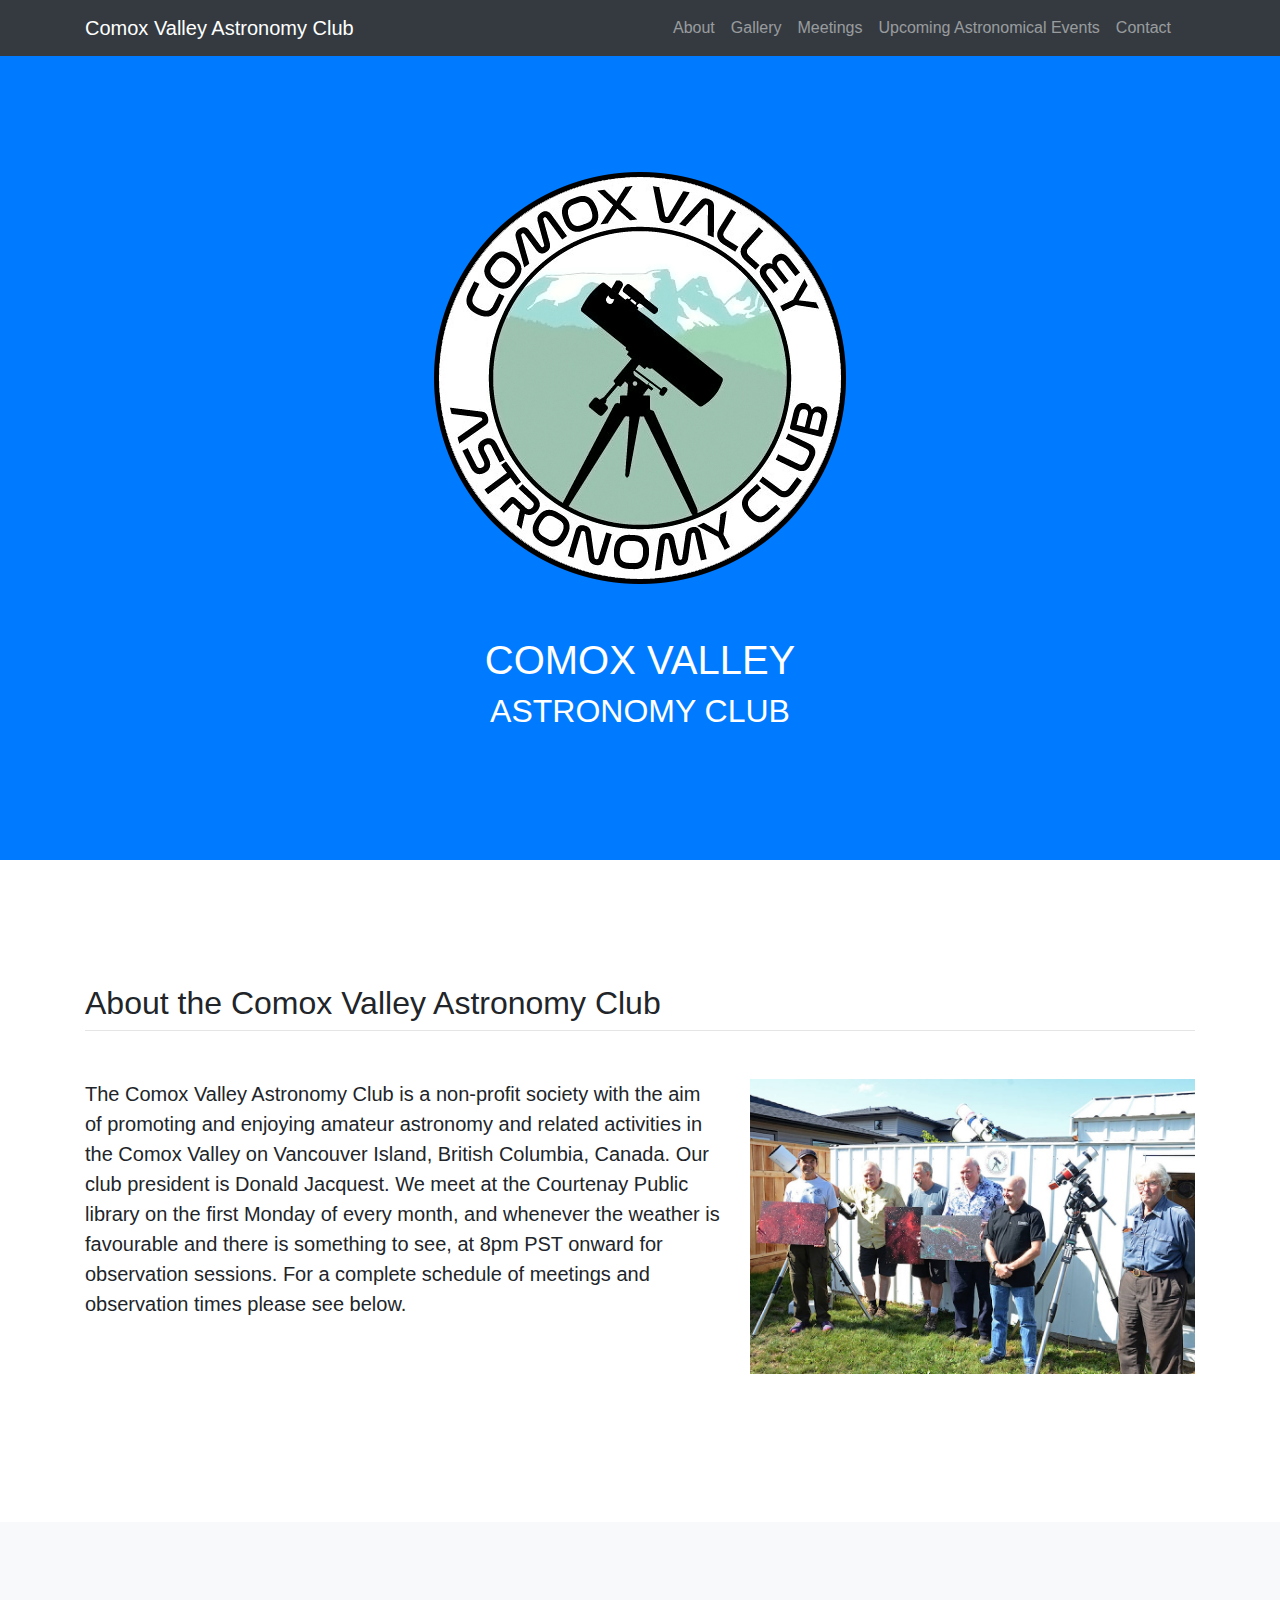
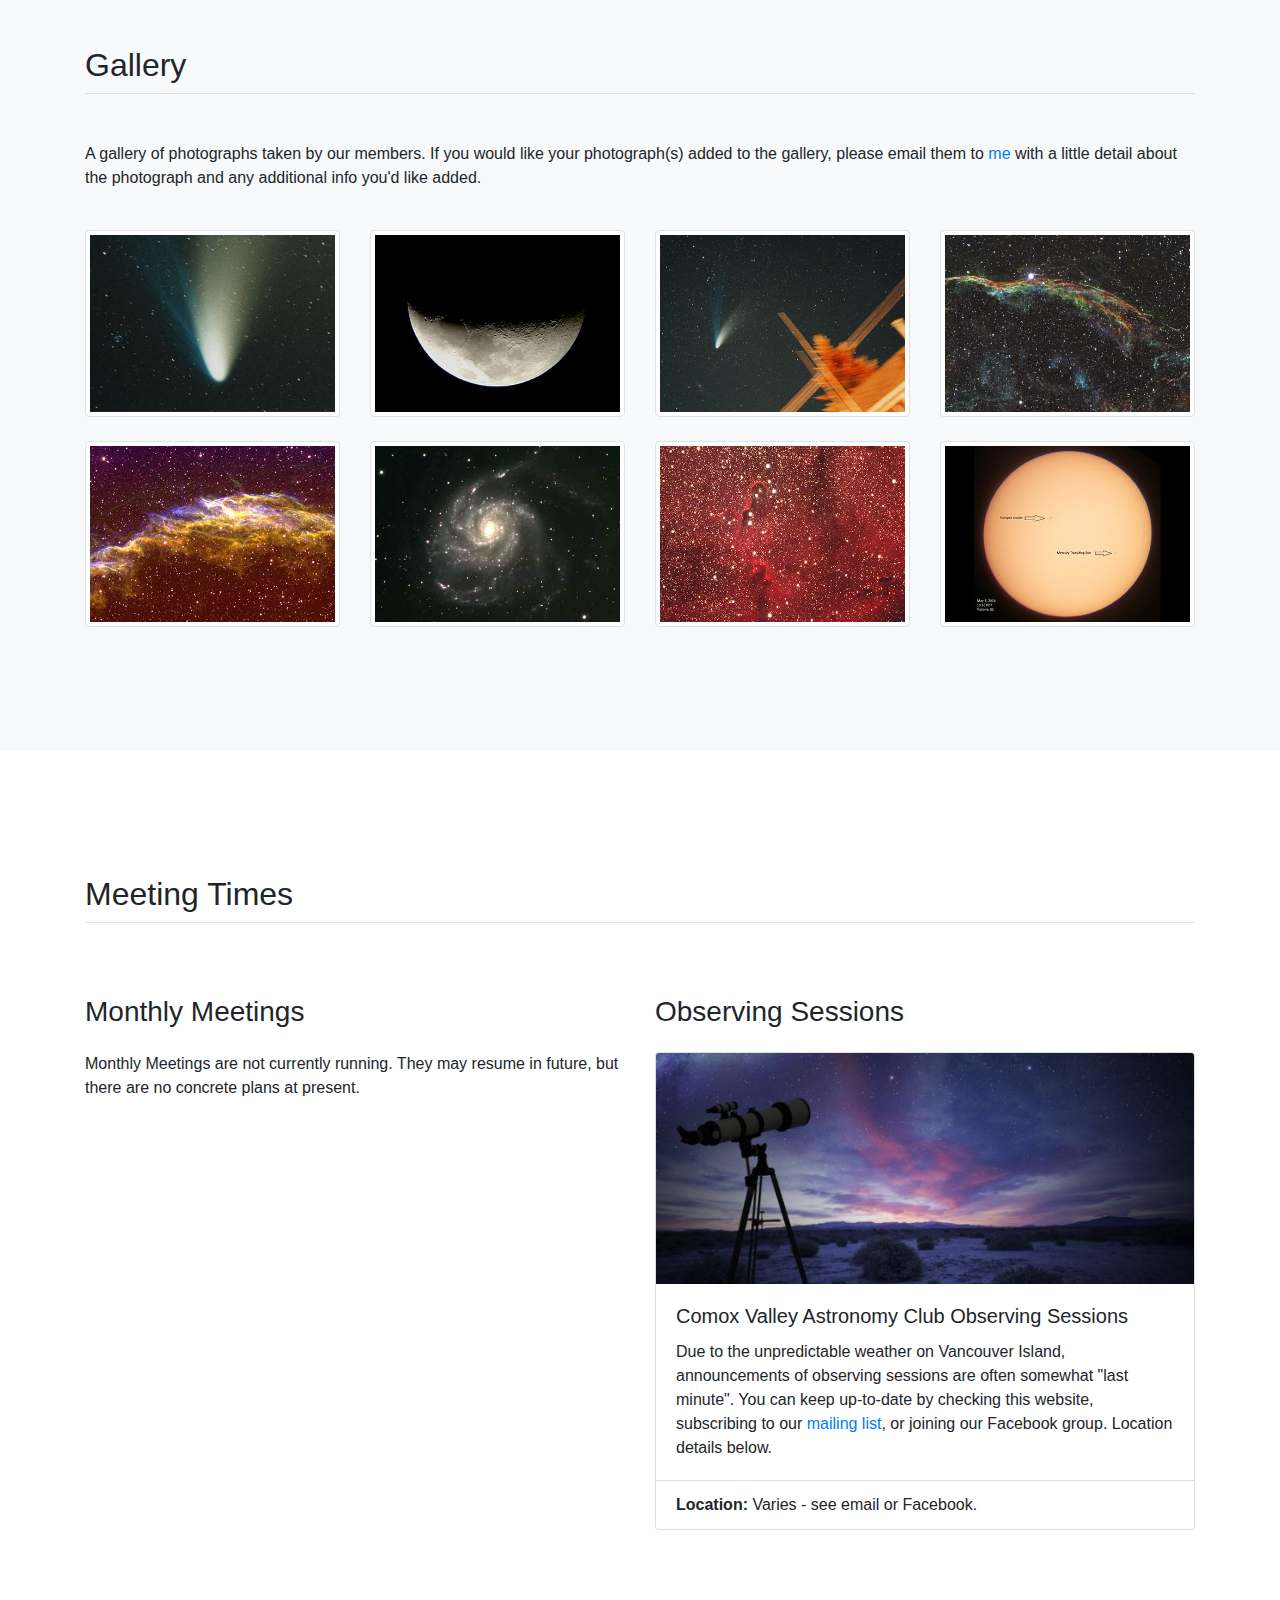
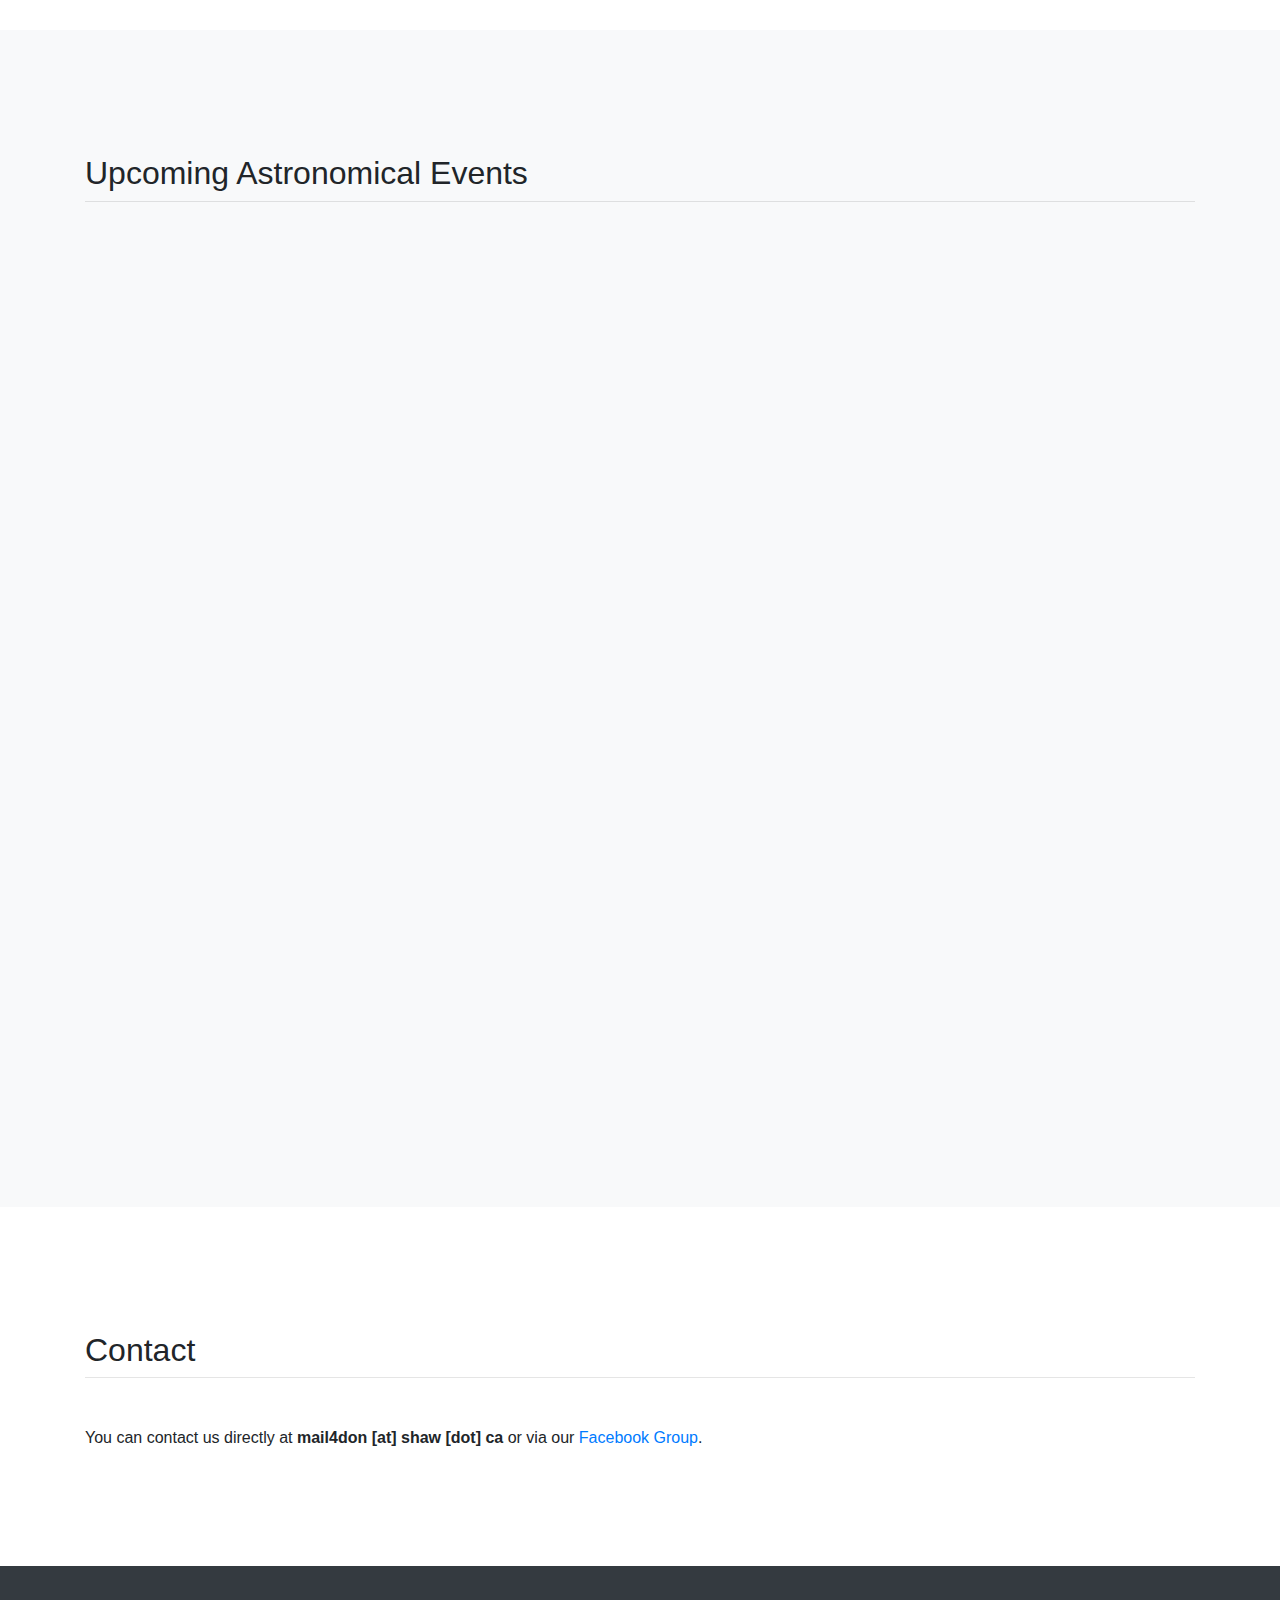
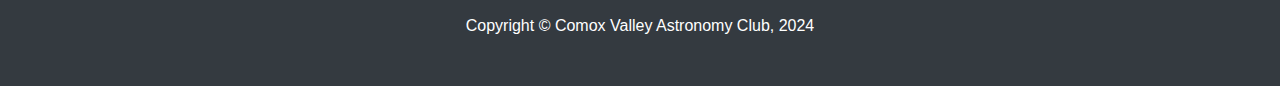
<file: index.html>
<!DOCTYPE html>
<html lang="en">

<head>


  <meta charset="utf-8">
  <meta name="viewport" content="width=device-width, initial-scale=1, shrink-to-fit=no">
  <meta name="description" content="The Comox Valley Astronomy Club, based in the Comox Valley, British Columbia, Canada">
  <meta name="author" content="Duncan Burnside">
  <title>Comox Valley Astronomy Club</title>
  <link href="cvac/bootstrap/css/bootstrap.min.css" rel="stylesheet">
  <link href="css/scrolling-nav.css" rel="stylesheet">
  <link rel="stylesheet" href="https://use.fontawesome.com/releases/v5.8.1/css/all.css" integrity="sha384-50oBUHEmvpQ+1lW4y57PTFmhCaXp0ML5d60M1M7uH2+nqUivzIebhndOJK28anvf" crossorigin="anonymous">
  <link rel="icon" href="/cvac.png">


</head>

<body id="page-top">

  <!-- Navigation -->
  <nav class="navbar navbar-expand-lg navbar-dark bg-dark fixed-top" id="mainNav">
    <div class="container">
      <a class="navbar-brand js-scroll-trigger" href="#page-top">Comox Valley Astronomy Club</a>
      <button class="navbar-toggler" type="button" data-toggle="collapse" data-target="#navbarResponsive" aria-controls="navbarResponsive" aria-expanded="false" aria-label="Toggle navigation">
        <span class="navbar-toggler-icon"></span>
      </button>
      <div class="collapse navbar-collapse" id="navbarResponsive">
        <ul class="navbar-nav ml-auto">
          <li class="nav-item">
            <a class="nav-link js-scroll-trigger" href="#about">About</a>
          </li>
          <li class="nav-item">
            <a class="nav-link js-scroll-trigger" href="#gallery">Gallery</a>
          </li>
          <li class="nav-item">
            <a class="nav-link js-scroll-trigger" href="#meetings">Meetings</a>
          </li>
          <li class="nav-item">
            <a class="nav-link js-scroll-trigger" href="#astro-events">Upcoming Astronomical Events</a>
          </li>
          <li class="nav-item">
            <a class="nav-link js-scroll-trigger" href="#contact">Contact</a>
          </li>
          <li class="nav-item">
            <a class="nav-link" href="https://www.facebook.com/groups/comoxvalleyastronomy/" target="_blank"><i class="fab fa-facebook-f"></i></a>
          </li>
        </ul>
      </div>
    </div>
  </nav>

  <header class="masthead bg-primary text-white text-center ">
    <div class="container">
	<div class="stars"></div>

      <img class="img-fluid mb-5 d-block mx-auto" src="img/cvac-logo.png" alt="">
      <h1 class="text-uppercase mb-0">Comox Valley<br><small>Astronomy Club</small></h1>
      </div>
  </header>

  <section id="about">
    <div class="container">
      <h2 class="font-weight-light text-center text-lg-left mt-4 mb-0">About the Comox Valley Astronomy Club</h2>
      <hr class="mt-2 mb-5">
      <div class="row">
        <div class="col-lg-7 mx-auto">
          <p class="lead">The Comox Valley Astronomy Club is a non-profit society with the aim of promoting and enjoying amateur astronomy and related activities in the Comox Valley on Vancouver Island, British Columbia, Canada. Our club president is Donald Jacquest. We meet at the Courtenay Public library on the first Monday of every month, and whenever the weather is favourable and there is something to see, at 8pm PST onward for observation sessions. For a complete schedule of meetings and observation times please see below.</p>
        </div>
        <div class="col-lg-5 mx-auto">
          <img class="img-fluid mb-5 d-block mx-auto" src="img/cvac-members.jpg" alt="">
          </div>
      </div>
    </div>
  </section>

  <section id="gallery" class="bg-light">

    <div class="container">

      <h2 class="font-weight-light text-center text-lg-left mt-4 mb-0">Gallery</h2>
      <hr class="mt-2 mb-5">
      <p>A gallery of photographs taken by our members. If you would like your photograph(s) added to the gallery, please email them to <a href="mailto:dcburnside@gmail.com">me</a> with a little detail about the photograph and any additional info you'd like added.</p>
      <br>
      <div class="row text-center text-lg-left">

        <div class="col-lg-3 col-md-4 col-6">
          <a href="dj-hale-bopp-1.html" class="d-block mb-4 h-100">
            <img class="img-fluid img-thumbnail" src="img/gallery/hale-bopp-thumb.jpg" alt="">
          </a>
        </div>
        <div class="col-lg-3 col-md-4 col-6">
          <a href="dj-half-moon.html" class="d-block mb-4 h-100">
            <img class="img-fluid img-thumbnail" src="img/gallery/half-moon-dj-thumb.jpg" alt="">
          </a>
        </div>
        <div class="col-lg-3 col-md-4 col-6">
          <a href="dj-hale-bopp-2.html" class="d-block mb-4 h-100">
            <img class="img-fluid img-thumbnail" src="img/gallery/hale-bopp-2-thumb.jpg" alt="">
          </a>
        </div>
        <div class="col-lg-3 col-md-4 col-6">
          <a href="les-1.html" class="d-block mb-4 h-100">
            <img class="img-fluid img-thumbnail" src="img/gallery/les-1-thumb.jpg" alt="">
          </a>
        </div>
        <div class="col-lg-3 col-md-4 col-6">
          <a href="les-2.html" class="d-block mb-4 h-100">
<img class="img-fluid img-thumbnail" src="img/gallery/les-2-thumb.jpg" alt="">
          </a>
        </div>
        <div class="col-lg-3 col-md-4 col-6">
          <a href="les-3.html" class="d-block mb-4 h-100">
<img class="img-fluid img-thumbnail" src="img/gallery/les-3-thumb.jpg" alt="">
          </a>
        </div>
        <div class="col-lg-3 col-md-4 col-6">
          <a href="les-4.html" class="d-block mb-4 h-100">
            <img class="img-fluid img-thumbnail" src="img/gallery/les-4-thumb.jpg" alt="">
          </a>
        </div>
        <div class="col-lg-3 col-md-4 col-6">
          <a href="dj-mercury.html" class="d-block mb-4 h-100">
            <img class="img-fluid img-thumbnail" src="img/gallery/don-mercury-transit.jpg" alt="">
          </a>
        </div>

      </div>

  </section>

  <section id="meetings">
    <div class="container">
      <div class="row">
        <div class="col-lg-12 mx-auto">
          <h2 class="font-weight-light text-center text-lg-left mt-4 mb-0">Meeting Times</h2>
          <hr class="mt-2 mb-5">

 <div class="row">
  <div class="col-sm-6">
  <h3 class="font-weight-light text-center text-lg-left mt-4 mb-0">Monthly Meetings</h3>
  <br>
<p>Monthly Meetings are not currently running. They may resume in future, but there are no concrete plans at present. </p>         
</div>
  <div class="col-sm-6">
<h3 class="font-weight-light text-center text-lg-left mt-4 mb-0">Observing Sessions</h3>

  <br>
          <div class="card w-100" >
  <img class="card-img-top" src="./img/astronomy.jpg" alt="Card image cap">
  <div class="card-body">
    <h5 class="card-title">Comox Valley Astronomy Club Observing Sessions</h5>
    <p class="card-text">Due to the unpredictable weather on Vancouver Island, announcements of observing sessions are often somewhat "last minute". You can keep up-to-date by checking this website, subscribing to our <a href="#contact">mailing list</a>, or joining our Facebook group. Location details below.</p>
  </div>
  <ul class="list-group list-group-flush">
    <li class="list-group-item"><strong>Location:</strong> Varies - see email or Facebook.</li>
  </ul>
</div>

</div>


        </div>
      </div>
    </div>
  </section>

  <section id="astro-events" class="bg-light">
    <div class="container">
      <div class="row">
        <div class="col-lg-12 mx-auto">
          <h2 class="font-weight-light text-center text-lg-left mt-4 mb-0">Upcoming Astronomical Events</h2>

          <hr class="mt-2 mb-5">

          <div class="row">
<div class="col-lg-12 mx-auto">

  <iframe allowtransparency="yes" scrolling="no" style="border: none; width:100%; height:850px; overflow: hidden;" src="https://in-the-sky.org/widgets/newscal.php?skin=0&locale=0"></iframe>

	</div>
	
</div>


</div>


            
		</div>
	</div>


      </div>
  </section>

  <section id="contact">
    <div class="container">
      <div class="row">
        <div class="col-lg-12 mx-auto">
          <h2 class="font-weight-light text-center text-lg-left mt-4 mb-0">Contact</h2>

          <hr class="mt-2 mb-5">
          <p>You can contact us directly at <b>mail4don [at] shaw [dot] ca</b> or via our <a href="https://www.facebook.com/groups/comoxvalleyastronomy/" target="_blank">Facebook Group</a>.</p>

        </div>
      </div>
  </section>

  <!-- Footer -->
  <footer class="py-5 bg-dark">
    <div class="container">
      <p class="m-0 text-center text-white">Copyright &copy; Comox Valley Astronomy Club, 2024</p>
    </div>
    <!-- /.container -->
  </footer>

  <!-- Bootstrap core JavaScript -->
  <script src="cvac/jquery/jquery.min.js"></script>
  <script src="cvac/bootstrap/js/bootstrap.bundle.min.js"></script>

  <!-- Plugin JavaScript -->
  <script src="cvac/jquery-easing/jquery.easing.min.js"></script>
  <script src="js/scrolling-nav.js"></script>

<div class="modal fade" id="LocationPopup" tabindex="-1" role="dialog" aria-labelledby="LocationPopupTitle" aria-hidden="true">
  <div class="modal-dialog modal-dialog-centered" role="document">
    <div class="modal-content">
      <div class="modal-header">
        <h5 class="modal-title" id="exampleModalLongTitle">Meeting Location</h5>
        <button type="button" class="close" data-dismiss="modal" aria-label="Close">
          <span aria-hidden="true">&times;</span>
        </button>
      </div>

      <div class="modal-footer">
        <button type="button" class="btn btn-secondary" data-dismiss="modal">Close</button>
        </div>
    </div>
  </div>
</div>

<div class="modal fade" id="LocationPopup2" tabindex="-1" role="dialog" aria-labelledby="LocationPopup2Title" aria-hidden="true">
  <div class="modal-dialog modal-dialog-centered" role="document">
    <div class="modal-content">
      <div class="modal-header">
        <h5 class="modal-title" id="LocationPopup2LongTitle">Meeting Location</h5>
        <button type="button" class="close" data-dismiss="modal" aria-label="Close">
          <span aria-hidden="true">&times;</span>
        </button>
      </div>
      <div class="modal-body">
	  <h4>Farmers Market</h4>
	  <h5>Parking lot 150m south of the curling rink</h5>
	  <p>Address: 4835 Headquarters Road, Courtenay, V9J 1P2</p>


<iframe src="https://www.google.com/maps/embed?pb=!1m18!1m12!1m3!1d2580.1623299695375!2d-125.00701398430499!3d49.70774557937985!2m3!1f0!2f0!3f0!3m2!1i1024!2i768!4f13.1!3m3!1m2!1s0x548813fcbdd789df%3A0x8f069a6b37e43e93!2s4835+Headquarters+Rd%2C+Courtenay%2C+BC+V9J+1P2!5e0!3m2!1sen!2sca!4v1558714060589!5m2!1sen!2sca&ll=" width="460" height="400" frameborder="0" style="border:0" allowfullscreen></iframe>
      </div>
      <div class="modal-footer">
        <button type="button" class="btn btn-secondary" data-dismiss="modal">Close</button>
        </div>
    </div>
  </div>
</div>

<div class="modal fade" id="LocationPopup3" tabindex="-1" role="dialog" aria-labelledby="LocationPopup3Title" aria-hidden="true">
  <div class="modal-dialog modal-dialog-centered" role="document">
    <div class="modal-content">
      <div class="modal-header">
        <h5 class="modal-title" id="LocationPopup3LongTitle">Meeting Location</h5>
        <button type="button" class="close" data-dismiss="modal" aria-label="Close">
          <span aria-hidden="true">&times;</span>
        </button>
      </div>
      <div class="modal-body">
	  <h4>Highland Park Baseball Field</h4>
	  <h5>End of Torrence Road, off Guthrie Road.</h5>
	  <p>Address: 775 Torrence Rd, Comox, V9M 0A5</p>

<iframe src="https://www.google.com/maps/embed?pb=!1m18!1m12!1m3!1d2581.148356713223!2d-124.91212168429604!3d49.689178979377594!2m3!1f0!2f0!3f0!3m2!1i1024!2i768!4f13.1!3m3!1m2!1s0x548812fd0e1684ef%3A0xd39b7f152b4b6cdb!2s775%20Torrence%20Rd%2C%20Comox%2C%20BC%20V9M%200A5!5e0!3m2!1sen!2sca!4v1568833938549!5m2!1sen!2sca" width="460" height="400" frameborder="0" style="border:0" allowfullscreen></iframe>
      </div>
      <div class="modal-footer">
        <button type="button" class="btn btn-secondary" data-dismiss="modal">Close</button>
        </div>
    </div>
  </div>
</div>

	<script>
		$(function () {
		$('[data-toggle="tooltip"]').tooltip()
		})
	</script

<!-- Global site tag (gtag.js) - Google Analytics -->
	<script async src="https://www.googletagmanager.com/gtag/js?id=UA-63395249-2"></script>
		<script>
			window.dataLayer = window.dataLayer || [];
			function gtag(){dataLayer.push(arguments);}
			gtag('js', new Date());

			gtag('config', 'UA-63395249-2');
		</script>

</body>

</html>
</file>
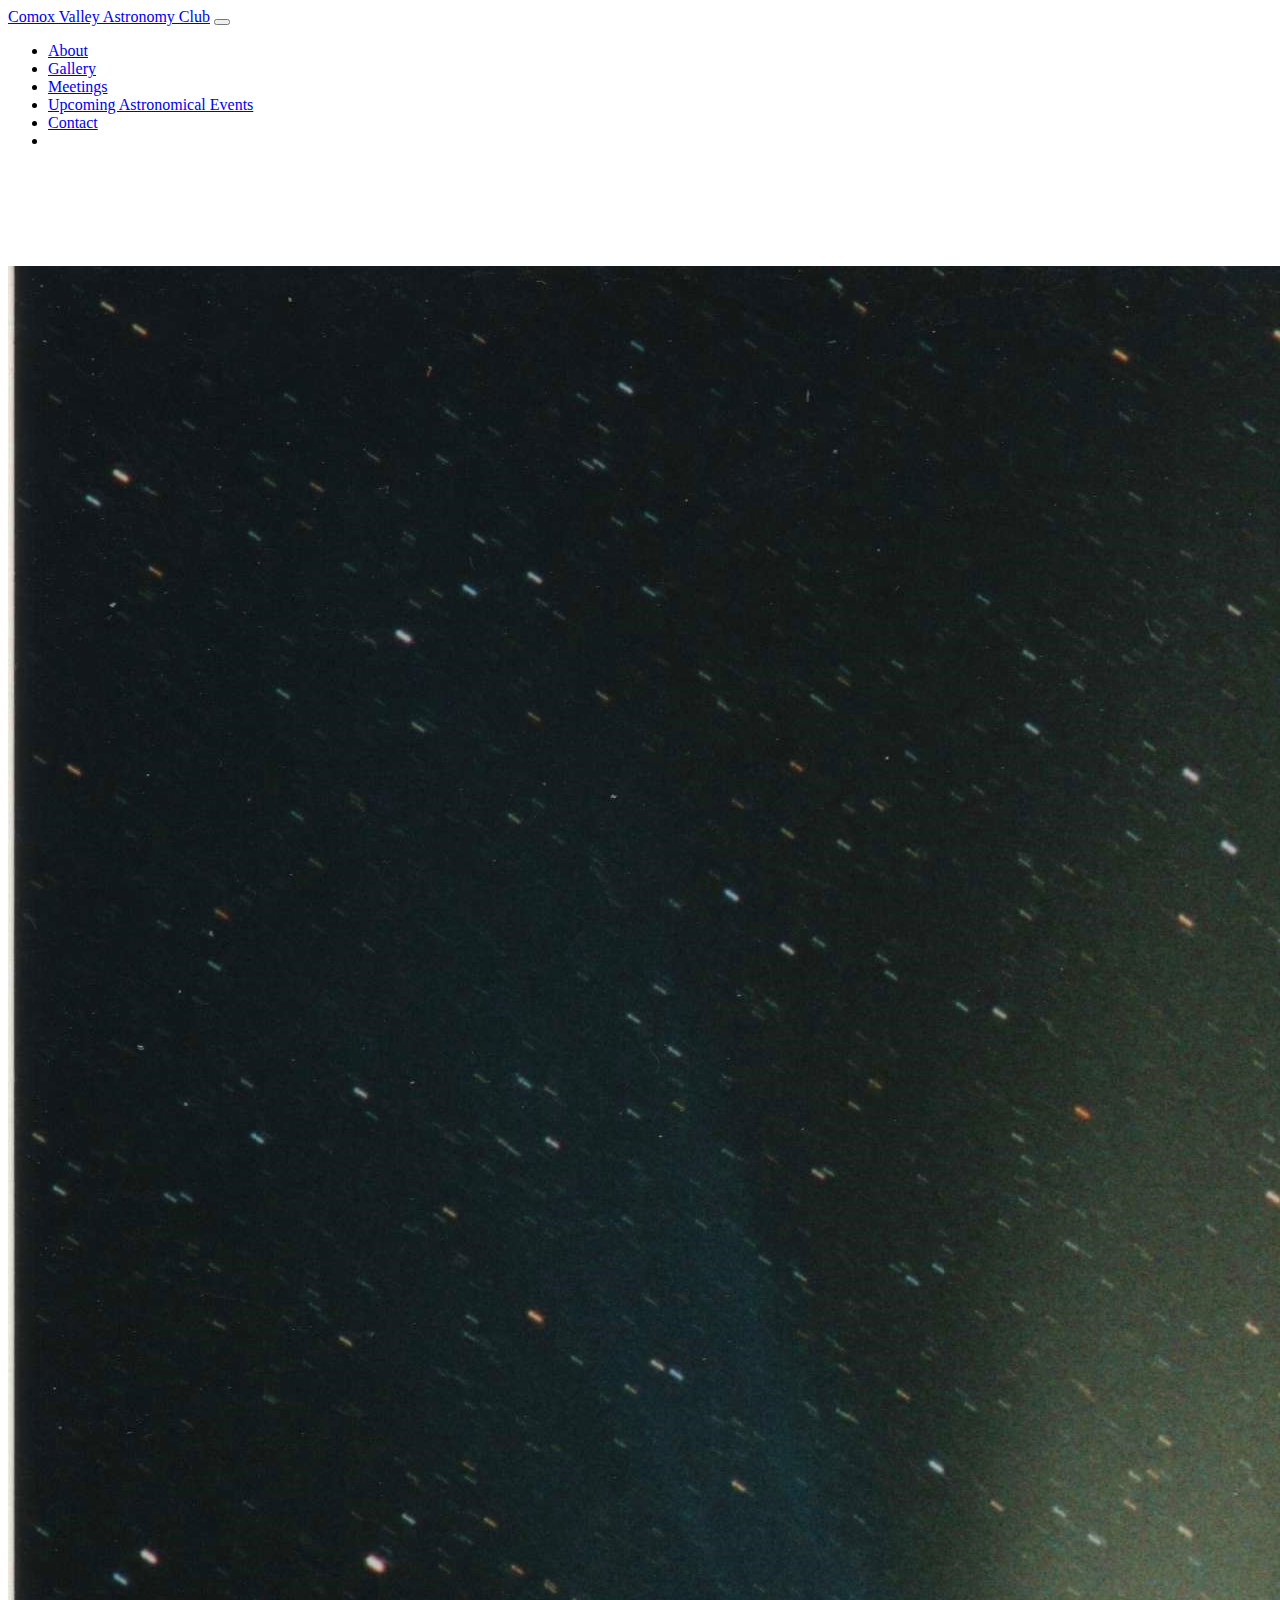
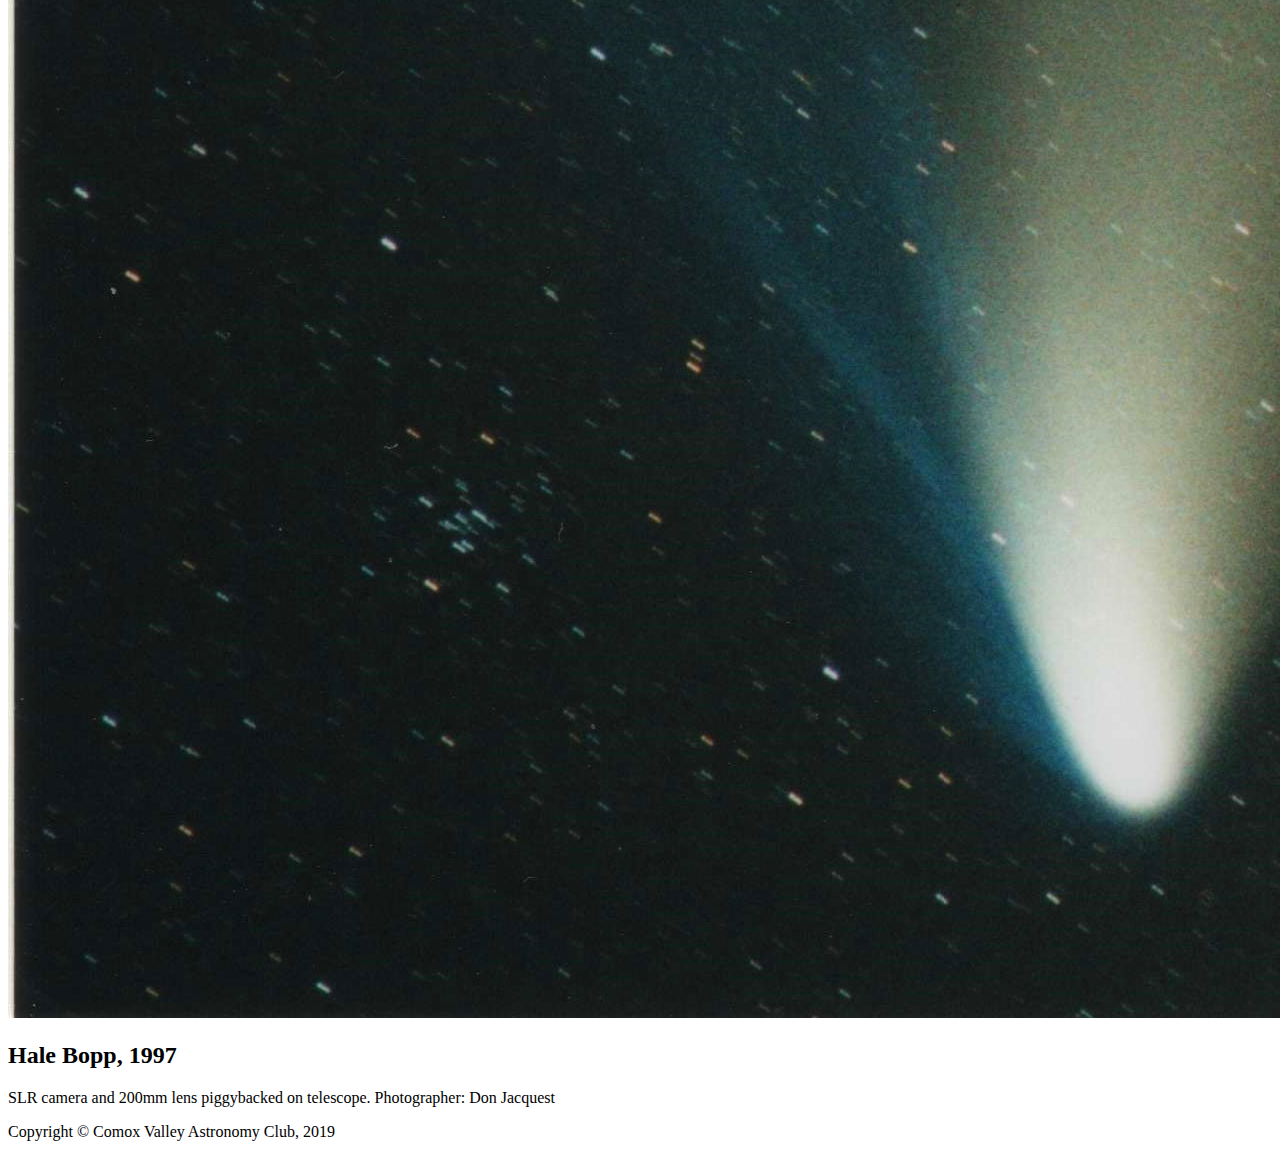
<file: gallery/dj-hale-bopp-1.html>
<!DOCTYPE html>
<html lang="en">

<head>

  <meta charset="utf-8">
  <meta name="viewport" content="width=device-width, initial-scale=1, shrink-to-fit=no">
  <meta name="description" content="">
  <meta name="author" content="">

  <title>Comox Valley Astronomy Club</title>

  <link href="https://comox.space/cvac/bootstrap/css/bootstrap.min.css" rel="stylesheet">
  <link rel="stylesheet" href="https://use.fontawesome.com/releases/v5.8.1/css/all.css" integrity="sha384-50oBUHEmvpQ+1lW4y57PTFmhCaXp0ML5d60M1M7uH2+nqUivzIebhndOJK28anvf" crossorigin="anonymous">
  <link rel="icon" href="/cvac.png">
  

</head>

<body id="page-top">

  <!-- Navigation -->
  <nav class="navbar navbar-expand-lg navbar-dark bg-dark fixed-top" id="mainNav">
    <div class="container">
      <a class="navbar-brand js-scroll-trigger" href="#page-top">Comox Valley Astronomy Club</a>
      <button class="navbar-toggler" type="button" data-toggle="collapse" data-target="#navbarResponsive" aria-controls="navbarResponsive" aria-expanded="false" aria-label="Toggle navigation">
        <span class="navbar-toggler-icon"></span>
      </button>
      <div class="collapse navbar-collapse" id="navbarResponsive">
        <ul class="navbar-nav ml-auto">
          <li class="nav-item">
            <a class="nav-link js-scroll-trigger" href="../#about">About</a>
          </li>
          <li class="nav-item">
            <a class="nav-link js-scroll-trigger" href="../#gallery">Gallery</a>
          </li>
          <li class="nav-item">
            <a class="nav-link js-scroll-trigger" href="../#meetings">Meetings</a>
          </li>
          <li class="nav-item">
            <a class="nav-link js-scroll-trigger" href="../#astro-events">Upcoming Astronomical Events</a>
          </li>
          <li class="nav-item">
            <a class="nav-link js-scroll-trigger" href="../#contact">Contact</a>
          </li>
          <li class="nav-item">
            <a class="nav-link" href="https://www.facebook.com/groups/comoxvalleyastronomy/" target="_blank"><i class="fab fa-facebook-f"></i></a>
          </li>		  
        </ul>
      </div>
    </div>
  </nav>

 
  <style type="text/css">
    .row {
     padding-top:100px;
    }
  </style>

  <div class="container">
    <div class="row h-100 align-items-center">
<img src="../img/gallery/HaleBopp1DJ.jpg" class="img-fluid" alt="Responsive image">
    </div>
  </div>


<!-- Page Content -->
<section class="py-5">
  <div class="container">
    <h2 class="font-weight-light">Hale Bopp, 1997</h2>
    <p>SLR camera and 200mm lens piggybacked on telescope. Photographer: Don Jacquest</p>
  </div>
</section>

 <!-- Footer -->
  <footer class="py-5 bg-dark">
    <div class="container">
      <p class="m-0 text-center text-white">Copyright &copy; Comox Valley Astronomy Club, 2019</p>
    </div>
    <!-- /.container -->
  </footer>

</body>

</html>
</file>
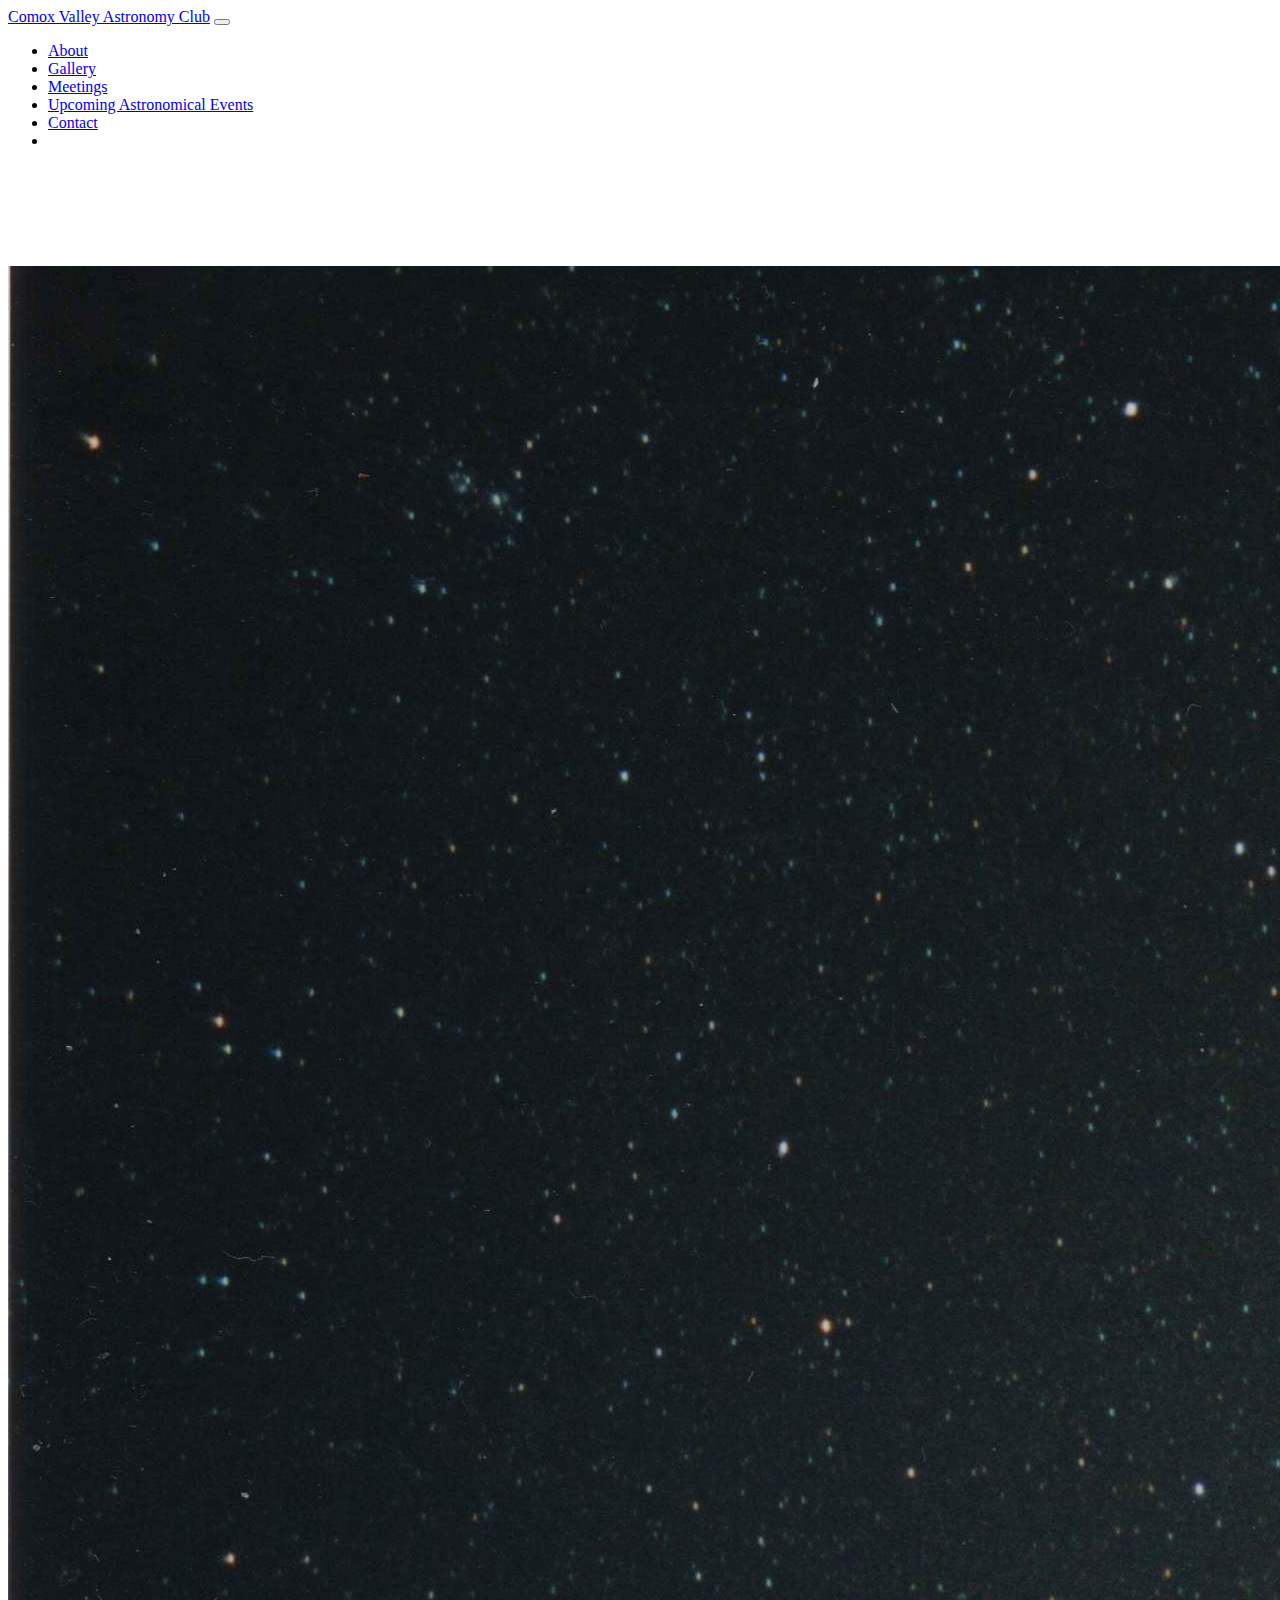
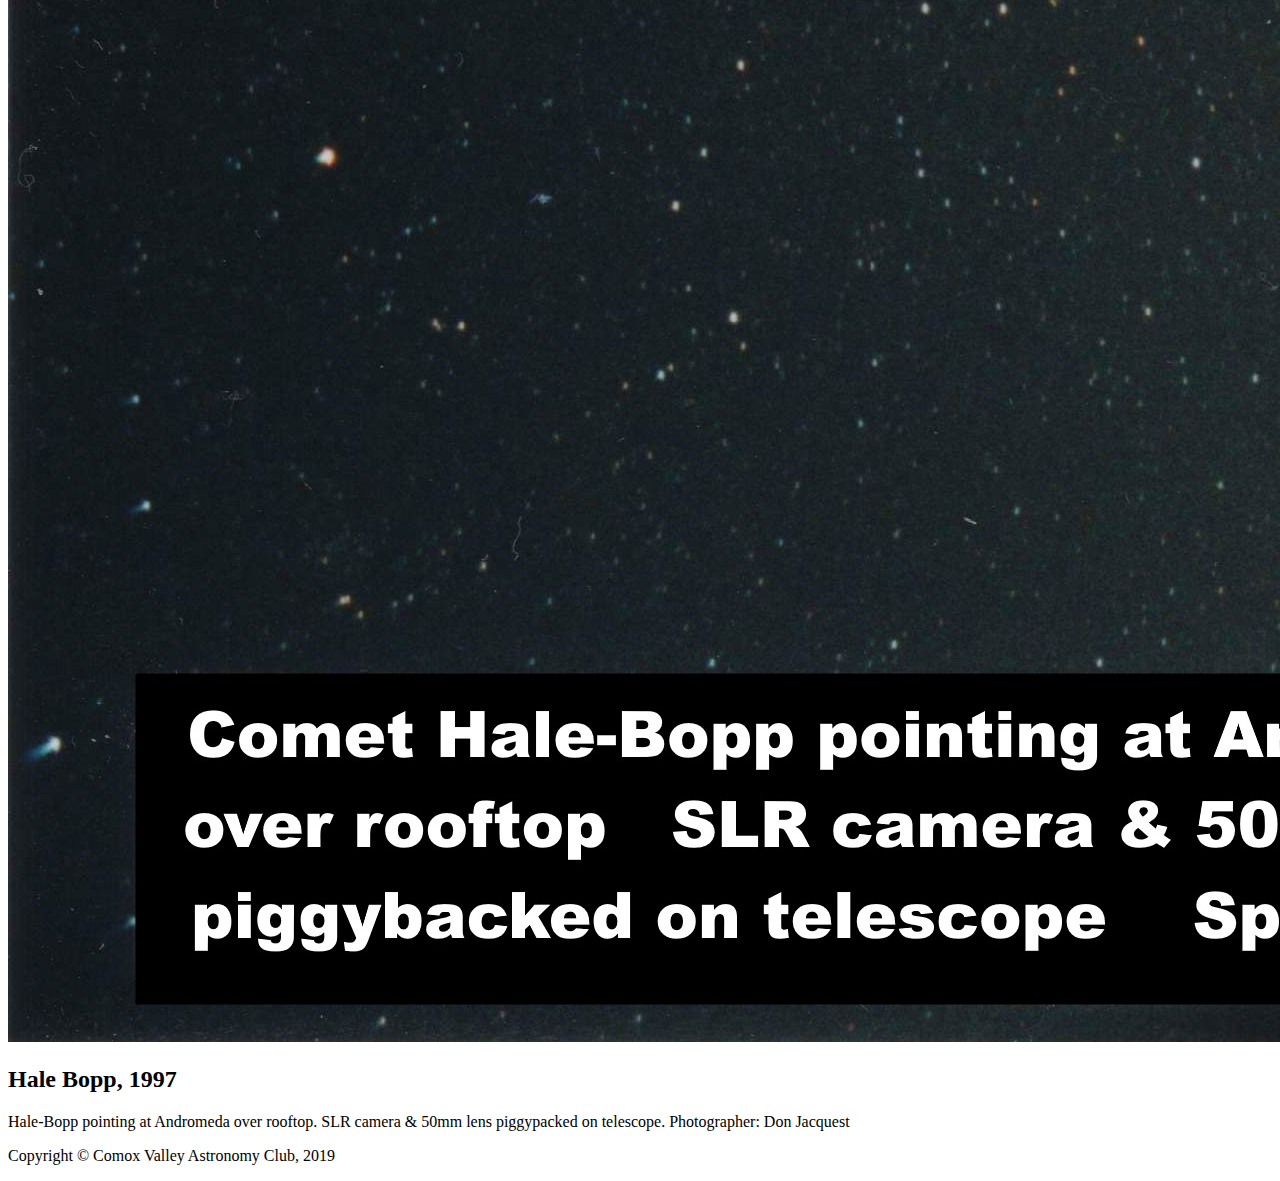
<file: gallery/dj-hale-bopp-2.html>
<!DOCTYPE html>
<html lang="en">

<head>

  <meta charset="utf-8">
  <meta name="viewport" content="width=device-width, initial-scale=1, shrink-to-fit=no">
  <meta name="description" content="">
  <meta name="author" content="">

  <title>Comox Valley Astronomy Club</title>

  <link href="https://comox.space/cvac/bootstrap/css/bootstrap.min.css" rel="stylesheet">
  <link rel="stylesheet" href="https://use.fontawesome.com/releases/v5.8.1/css/all.css" integrity="sha384-50oBUHEmvpQ+1lW4y57PTFmhCaXp0ML5d60M1M7uH2+nqUivzIebhndOJK28anvf" crossorigin="anonymous">
  <link rel="icon" href="/cvac.png">
  

</head>

<body id="page-top">

  <!-- Navigation -->
  <nav class="navbar navbar-expand-lg navbar-dark bg-dark fixed-top" id="mainNav">
    <div class="container">
      <a class="navbar-brand js-scroll-trigger" href="#page-top">Comox Valley Astronomy Club</a>
      <button class="navbar-toggler" type="button" data-toggle="collapse" data-target="#navbarResponsive" aria-controls="navbarResponsive" aria-expanded="false" aria-label="Toggle navigation">
        <span class="navbar-toggler-icon"></span>
      </button>
      <div class="collapse navbar-collapse" id="navbarResponsive">
        <ul class="navbar-nav ml-auto">
          <li class="nav-item">
            <a class="nav-link js-scroll-trigger" href="../#about">About</a>
          </li>
          <li class="nav-item">
            <a class="nav-link js-scroll-trigger" href="../#gallery">Gallery</a>
          </li>
          <li class="nav-item">
            <a class="nav-link js-scroll-trigger" href="../#meetings">Meetings</a>
          </li>
          <li class="nav-item">
            <a class="nav-link js-scroll-trigger" href="../#astro-events">Upcoming Astronomical Events</a>
          </li>
          <li class="nav-item">
            <a class="nav-link js-scroll-trigger" href="../#contact">Contact</a>
          </li>
          <li class="nav-item">
            <a class="nav-link" href="https://www.facebook.com/groups/comoxvalleyastronomy/" target="_blank"><i class="fab fa-facebook-f"></i></a>
          </li>		  
        </ul>
      </div>
    </div>
  </nav>

 
  <style type="text/css">
    .row {
     padding-top:100px;
    }
  </style>

  <div class="container">
    <div class="row h-100 align-items-center">
<img src="../img/gallery/HaleBopp2DJ.jpg" class="img-fluid" alt="Responsive image">
    </div>
  </div>


<!-- Page Content -->
<section class="py-5">
  <div class="container">
    <h2 class="font-weight-light">Hale Bopp, 1997</h2>
    <p>Hale-Bopp pointing at Andromeda over rooftop. SLR camera & 50mm lens piggypacked on telescope. Photographer: Don Jacquest</p>
  </div>
</section>

 <!-- Footer -->
  <footer class="py-5 bg-dark">
    <div class="container">
      <p class="m-0 text-center text-white">Copyright &copy; Comox Valley Astronomy Club, 2019</p>
    </div>
    <!-- /.container -->
  </footer>

</body>

</html>
</file>
<file: css/scrolling-nav.css>
header.masthead {
  padding-top: calc(6rem + 72px);
  padding-bottom: 8rem;
  background-image:url('https://i.imgur.com/cgmfFEg.jpg');
}

section {
  padding: 100px 0;
}

comox-astro-table-date
{width:100px;}
comox-astro-table-day
{width:100px;}
comox-astro-table-time
{width:100px;}
</file>
